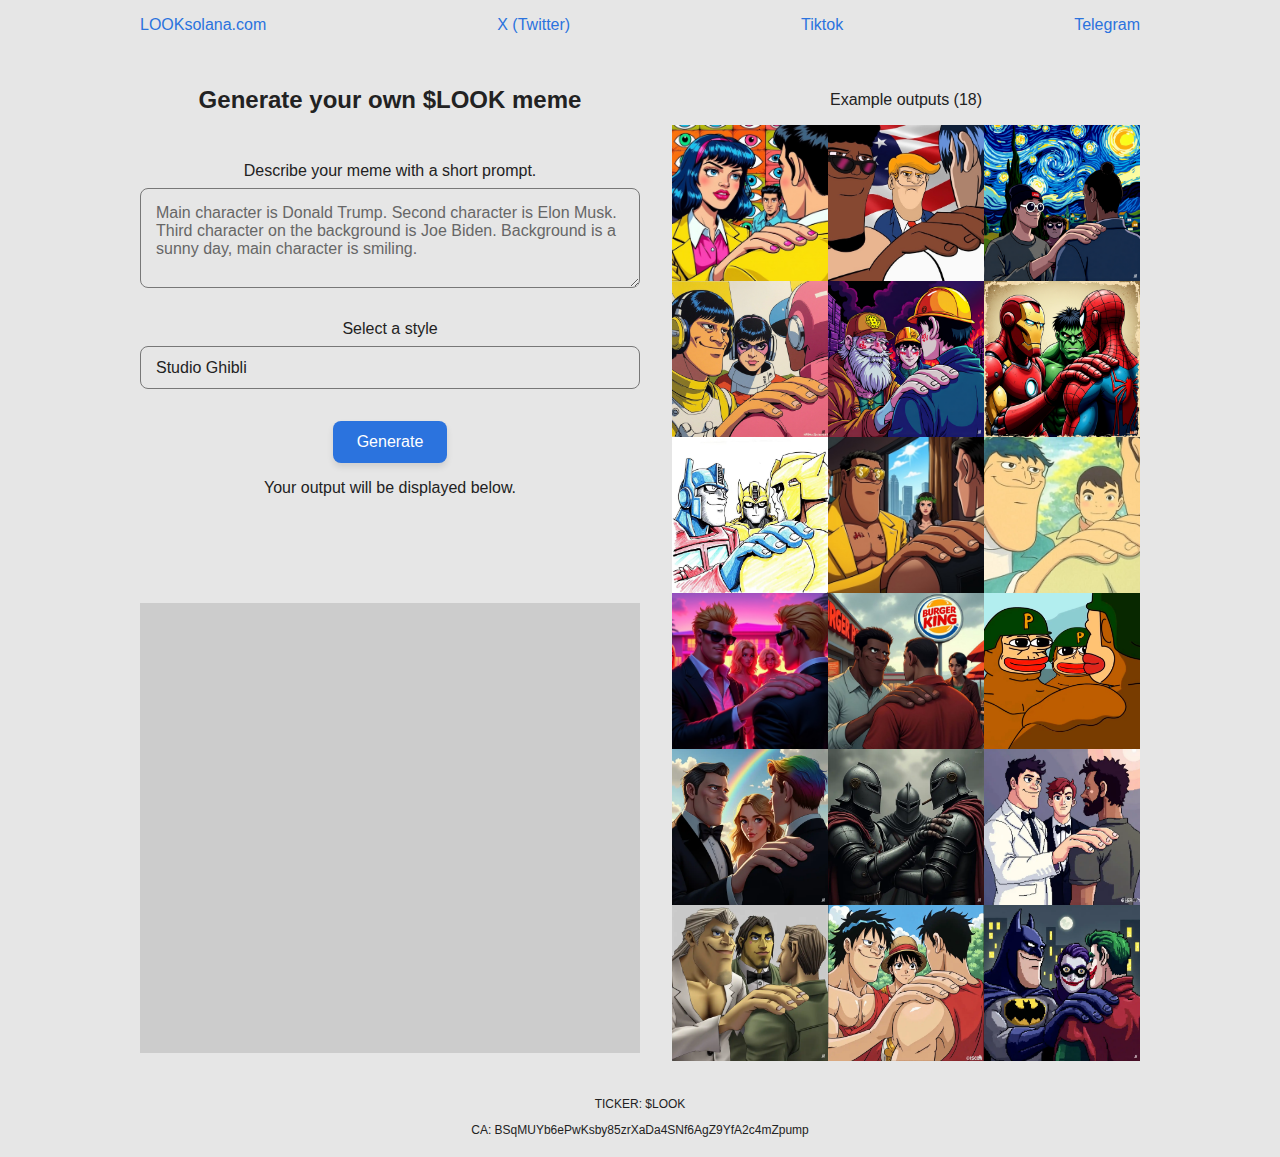
<file: index.html>
<!DOCTYPE html><html lang="en"><head><meta charSet="utf-8"/><meta name="viewport" content="width=device-width, initial-scale=1.0, maximum-scale=1.0, user-scalable=0"/><meta name="viewport" content="width=device-width, initial-scale=1"/><link rel="stylesheet" href="/_next/static/css/c35dfa9347987ed0.css" data-precedence="next"/><link href="https://fonts.googleapis.com/css2?family=Luckiest+Guy&amp;display=swap" rel="stylesheet" data-precedence="default"/><link rel="preload" as="script" fetchPriority="low" href="/_next/static/chunks/webpack-68f22649503f8e75.js"/><script src="/_next/static/chunks/4bd1b696-31df77ecbc88ea40.js" async=""></script><script src="/_next/static/chunks/684-da0b6cc7cd626467.js" async=""></script><script src="/_next/static/chunks/main-app-2cab70ea98320e1b.js" async=""></script><script src="/_next/static/chunks/app/layout-a9ceff3b4ac2b19b.js" async=""></script><script src="/_next/static/chunks/app/page-d39a5e029478f3d7.js" async=""></script><link rel="preload" href="https://www.googletagmanager.com/gtag/js?id=G-E8DKR742QL" as="script"/><link rel="preconnect" href="https://fonts.googleapis.com"/><link rel="preconnect" href="https://fonts.gstatic.com"/><title>$LOOK meme generator</title><meta name="description" content="Create $LOOK meme with a single click."/><link rel="icon" href="/favicon.ico" type="image/x-icon" sizes="16x16"/><script src="/_next/static/chunks/polyfills-42372ed130431b0a.js" noModule=""></script></head><body class=" antialiased"><!--$!--><template data-dgst="BAILOUT_TO_CLIENT_SIDE_RENDERING"></template><!--/$--><footer><p>TICKER: $LOOK</p><p>CA: BSqMUYb6ePwKsby85zrXaDa4SNf6AgZ9YfA2c4mZpump</p></footer><script src="/_next/static/chunks/webpack-68f22649503f8e75.js" async=""></script><script>(self.__next_f=self.__next_f||[]).push([0])</script><script>self.__next_f.push([1,"1:\"$Sreact.fragment\"\n2:I[7555,[],\"\"]\n3:I[1295,[],\"\"]\n4:I[6259,[\"177\",\"static/chunks/app/layout-a9ceff3b4ac2b19b.js\"],\"GoogleAnalytics\"]\n5:I[894,[],\"ClientPageRoot\"]\n6:I[6036,[\"974\",\"static/chunks/app/page-d39a5e029478f3d7.js\"],\"default\"]\n9:I[9665,[],\"OutletBoundary\"]\nc:I[9665,[],\"ViewportBoundary\"]\ne:I[9665,[],\"MetadataBoundary\"]\n10:I[6614,[],\"\"]\n:HL[\"/_next/static/css/c35dfa9347987ed0.css\",\"style\"]\n"])</script><script>self.__next_f.push([1,"0:{\"P\":null,\"b\":\"-_Ki9YXUMVOzPrgaUjdH8\",\"p\":\"\",\"c\":[\"\",\"\"],\"i\":false,\"f\":[[[\"\",{\"children\":[\"__PAGE__\",{}]},\"$undefined\",\"$undefined\",true],[\"\",[\"$\",\"$1\",\"c\",{\"children\":[[[\"$\",\"link\",\"0\",{\"rel\":\"stylesheet\",\"href\":\"/_next/static/css/c35dfa9347987ed0.css\",\"precedence\":\"next\",\"crossOrigin\":\"$undefined\",\"nonce\":\"$undefined\"}]],[\"$\",\"html\",null,{\"lang\":\"en\",\"children\":[[\"$\",\"meta\",null,{\"name\":\"viewport\",\"content\":\"width=device-width, initial-scale=1.0, maximum-scale=1.0, user-scalable=0\"}],[\"$\",\"link\",null,{\"rel\":\"preconnect\",\"href\":\"https://fonts.googleapis.com\"}],[\"$\",\"link\",null,{\"rel\":\"preconnect\",\"href\":\"https://fonts.gstatic.com\"}],[\"$\",\"link\",null,{\"href\":\"https://fonts.googleapis.com/css2?family=Luckiest+Guy\u0026display=swap\",\"rel\":\"stylesheet\",\"precedence\":\"default\"}],[\"$\",\"body\",null,{\"className\":\" antialiased\",\"children\":[[\"$\",\"$L2\",null,{\"parallelRouterKey\":\"children\",\"error\":\"$undefined\",\"errorStyles\":\"$undefined\",\"errorScripts\":\"$undefined\",\"template\":[\"$\",\"$L3\",null,{}],\"templateStyles\":\"$undefined\",\"templateScripts\":\"$undefined\",\"notFound\":[[[\"$\",\"title\",null,{\"children\":\"404: This page could not be found.\"}],[\"$\",\"div\",null,{\"style\":{\"fontFamily\":\"system-ui,\\\"Segoe UI\\\",Roboto,Helvetica,Arial,sans-serif,\\\"Apple Color Emoji\\\",\\\"Segoe UI Emoji\\\"\",\"height\":\"100vh\",\"textAlign\":\"center\",\"display\":\"flex\",\"flexDirection\":\"column\",\"alignItems\":\"center\",\"justifyContent\":\"center\"},\"children\":[\"$\",\"div\",null,{\"children\":[[\"$\",\"style\",null,{\"dangerouslySetInnerHTML\":{\"__html\":\"body{color:#000;background:#fff;margin:0}.next-error-h1{border-right:1px solid rgba(0,0,0,.3)}@media (prefers-color-scheme:dark){body{color:#fff;background:#000}.next-error-h1{border-right:1px solid rgba(255,255,255,.3)}}\"}}],[\"$\",\"h1\",null,{\"className\":\"next-error-h1\",\"style\":{\"display\":\"inline-block\",\"margin\":\"0 20px 0 0\",\"padding\":\"0 23px 0 0\",\"fontSize\":24,\"fontWeight\":500,\"verticalAlign\":\"top\",\"lineHeight\":\"49px\"},\"children\":404}],[\"$\",\"div\",null,{\"style\":{\"display\":\"inline-block\"},\"children\":[\"$\",\"h2\",null,{\"style\":{\"fontSize\":14,\"fontWeight\":400,\"lineHeight\":\"49px\",\"margin\":0},\"children\":\"This page could not be found.\"}]}]]}]}]],\"$undefined\",[]],\"forbidden\":\"$undefined\",\"unauthorized\":\"$undefined\"}],[\"$\",\"footer\",null,{\"children\":[[\"$\",\"p\",null,{\"children\":\"TICKER: $LOOK\"}],[\"$\",\"p\",null,{\"children\":\"CA: BSqMUYb6ePwKsby85zrXaDa4SNf6AgZ9YfA2c4mZpump\"}]]}]]}],[\"$\",\"$L4\",null,{\"gaId\":\"G-E8DKR742QL\"}]]}]]}],{\"children\":[\"__PAGE__\",[\"$\",\"$1\",\"c\",{\"children\":[[\"$\",\"$L5\",null,{\"Component\":\"$6\",\"searchParams\":{},\"params\":{},\"promises\":[\"$@7\",\"$@8\"]}],\"$undefined\",null,[\"$\",\"$L9\",null,{\"children\":[\"$La\",\"$Lb\",null]}]]}],{},null,false]},null,false],[\"$\",\"$1\",\"h\",{\"children\":[null,[\"$\",\"$1\",\"vzwrDEmFLwVc3XbvDO9T2\",{\"children\":[[\"$\",\"$Lc\",null,{\"children\":\"$Ld\"}],null]}],[\"$\",\"$Le\",null,{\"children\":\"$Lf\"}]]}],false]],\"m\":\"$undefined\",\"G\":[\"$10\",\"$undefined\"],\"s\":false,\"S\":true}\n"])</script><script>self.__next_f.push([1,"7:{}\n8:{}\n"])</script><script>self.__next_f.push([1,"d:[[\"$\",\"meta\",\"0\",{\"charSet\":\"utf-8\"}],[\"$\",\"meta\",\"1\",{\"name\":\"viewport\",\"content\":\"width=device-width, initial-scale=1\"}]]\na:null\n"])</script><script>self.__next_f.push([1,"b:null\nf:[[\"$\",\"title\",\"0\",{\"children\":\"$$LOOK meme generator\"}],[\"$\",\"meta\",\"1\",{\"name\":\"description\",\"content\":\"Create $LOOK meme with a single click.\"}],[\"$\",\"link\",\"2\",{\"rel\":\"icon\",\"href\":\"/favicon.ico\",\"type\":\"image/x-icon\",\"sizes\":\"16x16\"}]]\n"])</script></body></html>
</file>
<file: _next/static/css/c35dfa9347987ed0.css>
:root{--background:#222;--foreground:rgb(230,230,230);--colorBlue:hsl(216,73%,52%)}body{color:var(--background);font-family:Tahoma,Verdana,sans-serif;height:100vh;margin:0;padding:0 16px;background-color:var(--foreground)}.LOOK_app{font-family:Tahoma,Verdana,sans-serif;text-align:center;display:flex;max-width:1000px;margin:0 auto;flex-direction:row;justify-content:flex-start;align-items:flex-start;@media screen and (max-width:990px){width:100%;flex-direction:column;margin-left:auto;margin-bottom:0;margin-right:auto;margin-top:0}}h1{font-size:24px}main{max-width:1000px;margin:0 auto}.past-nine{width:50%;margin:25px 0 16px 32px;@media screen and (max-width:990px){width:100%;margin-left:auto;margin-bottom:0;margin-right:auto;margin-top:0}}.img-placeholder{width:calc(33.3% - 2px);margin:1px 0 1px 2px;background-color:#ccc;height:145px}.images_wrapper{display:flex;flex-direction:row;flex-wrap:wrap;img{width:33.3%}@media screen and (max-width:990px){width:100%;margin-left:auto;margin-bottom:0;margin-right:auto;margin-top:0}}canvas{background-color:#ccc}.container{width:50%;max-width:500px;padding:20px 0;display:flex;justify-content:center;flex-direction:column;align-items:center;margin:0 auto;@media screen and (max-width:990px){width:100%;margin-left:auto;margin-bottom:0;margin-right:auto;margin-top:0}}*{box-sizing:border-box}.styled-textarea{padding:15px;font-size:16px;font-family:Tahoma,Verdana,sans-serif;border:1px solid #777;border-radius:8px;background-color:var(--foreground);color:var(--background);resize:vertical;transition:all .3s ease-in-out}.styled-textarea:focus{border-color:#6c8af1;outline:none;box-shadow:0 0 8px rgba(108,138,241,.6)}.styled-textarea::placeholder{color:#666}.styled-textarea:hover{border-color:#bbb}.select-label{font-weight:700;margin-bottom:8px;display:block}.select-label,.styled-select{font-size:16px;color:var(--background)}.styled-select{padding:12px 15px;font-family:Tahoma,Verdana,sans-serif;border:1px solid #777;border-radius:8px;background-color:var(--foreground);appearance:none;cursor:pointer;transition:all .3s ease-in-out}.styled-select::-ms-expand{display:none}.styled-select:focus{border-color:#6c8af1;outline:none;box-shadow:0 0 8px rgba(108,138,241,.6)}.styled-select:hover{border-color:#bbb}.styled-select option{padding:10px;background-color:var(--foreground);color:var(--foreground)}.styled-select:after{content:" ▼";font-size:14px;color:#aaa;position:absolute;right:15px;top:50%;transform:translateY(-50%)}.styled-select-container{position:relative}.styled-button{padding:12px 24px;font-size:16px;font-family:Tahoma,Verdana,sans-serif;border:none;border-radius:8px;background-color:var(--colorBlue);color:white;cursor:pointer;transition:all .3s ease;box-shadow:0 4px 6px rgba(0,0,0,.1);outline:none}.styled-button:hover{background-color:#7779e1;box-shadow:0 6px 10px rgba(0,0,0,.15)}.success{background-color:#aaa344}.success:hover{background-color:#add344}.styled-button:disabled{background-color:#999;box-shadow:0 6px 10px rgba(0,0,0,.15);cursor:not-allowed}.styled-button:focus{border:2px solid #4a6fe1;box-shadow:0 0 8px rgba(108,138,241,.6)}.styled-button:active{background-color:#4a6fe1;box-shadow:0 2px 4px rgba(0,0,0,.1);transform:translateY(2px)}.styled-button span{font-weight:700}label{display:inline-block;padding-bottom:8px}.header-links{display:flex;flex-direction:row;justify-content:space-between;align-items:center;list-style:none;min-width:95%;margin:32px0;padding:0}a{color:var(--colorBlue);text-decoration:none!important}.linear-background{animation-duration:1s;animation-fill-mode:forwards;animation-iteration-count:infinite;animation-name:placeHolderShimmer;animation-timing-function:linear;background:#f6f7f8;background:linear-gradient(90deg,#eeeeee 8%,#dddddd 18%,#eeeeee 33%);background-size:1000px 104px;position:relative;overflow:hidden}@keyframes placeHolderShimmer{0%{background-position:-468px 0}to{background-position:468px 0}}.state-label{display:inline-block;height:30px}footer{text-align:center;margin:20px 0;font-size:12px}
</file>
